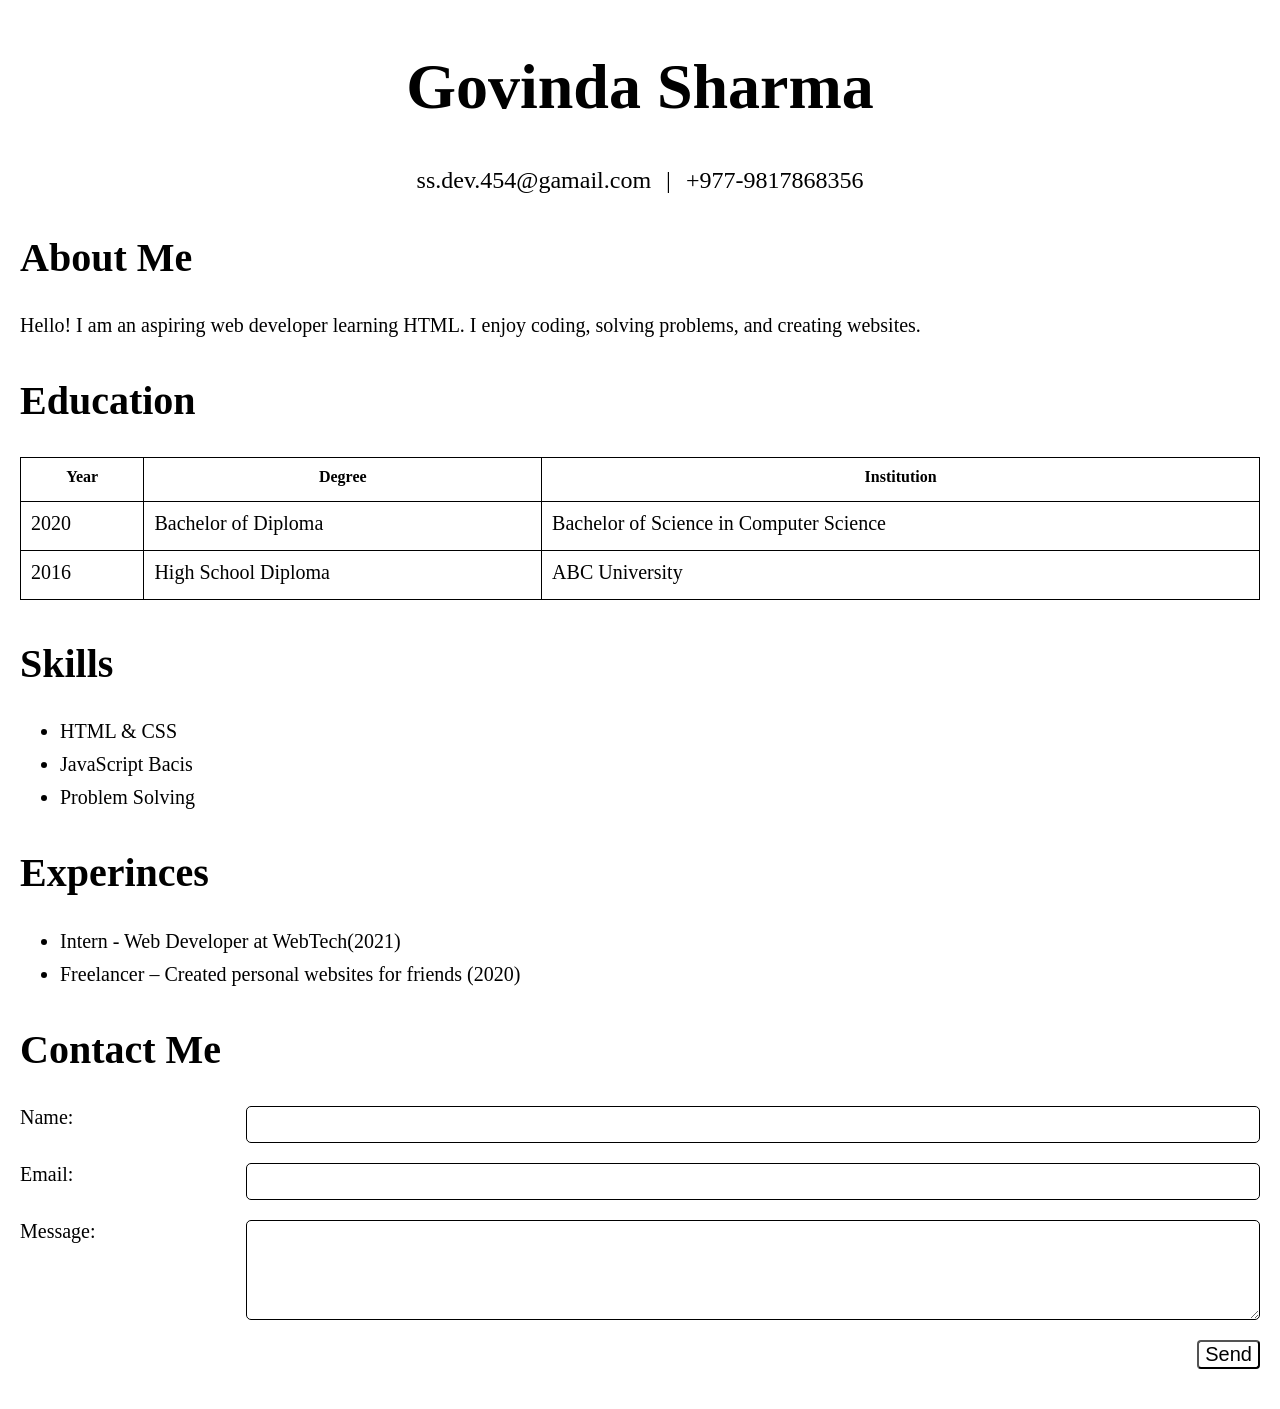
<file: index.html>
<!DOCTYPE html>
<html lang="en">

<head>
  <meta charset="UTF-8">
  <meta name="viewport" content="width=device-width, initial-scale=1.0">
  <title>HTML/CSS</title>
  <link rel="stylesheet" href="./style.css">
</head>

<body>


  <div class="site-wrapper">

    <header class="site-header">
      <div class="container">
        <h1>Govinda Sharma</h1>
        <div class="info">
          <a href="mailto:ss.dev.454@gamail.com">ss.dev.454@gamail.com</a>
          <span class="separator">|</span>
          <a href="tel:9817868356">+977-9817868356</a>
        </div>
      </div>
    </header>

    <div class="main">

      <div class="about-section my-40">
        <div class="container">
          <h2>About Me</h2>
          <p>Hello! I am an aspiring web developer learning HTML. I enjoy coding, solving problems, and creating
            websites.
          </p>
        </div>
      </div>

      <div class="qualification my-40">
        <div class="container">
          <div class="education">
            <h2>Education</h2>
            <table>
              <tr>
                <th>Year</th>
                <th>Degree</th>
                <th>Institution</th>
              </tr>
              <tr>
                <td>2020</td>
                <td>Bachelor of Diploma</td>
                <td>Bachelor of Science in Computer Science</td>
              </tr>
              <tr>
                <td>2016</td>
                <td>High School Diploma</td>
                <td>ABC University</td>
              </tr>
            </table>
          </div>

        </div>

      </div>

      <div class="skills my-40">
        <div class="container">
          <h2>Skills</h2>
          <ul>
            <li>HTML & CSS</li>
            <li>JavaScript Bacis</li>
            <li>Problem Solving</li>
          </ul>
        </div>
      </div>

      <div class="experinces my-40">
        <div class="container">
          <h2>Experinces</h2>
          <ul>
            <li>Intern - Web Developer at WebTech(2021)</li>
            <li>Freelancer – Created personal websites for friends (2020)</li>
          </ul>
        </div>
      </div>

      <div class="contact-us my-40">
        <div class="container">
          <h2>Contact Me</h2>
          <form class="contact-form">
            <div class="row">
              <label for="name">Name:</label>
              <input type="text" id="name" name="name">
            </div>

            <div class="row">
              <label for="email">Email:</label>
              <input type="email" id="email" name="email">
            </div>

            <div class="row">
              <label for="message">Message:</label>
              <textarea id="message" name="message"></textarea>
            </div>

            <div class="btn-wrapper">
              <button type="submit">Send</button>
            </div>
          </form>

        </div>
      </div>

      <footer class="site-footer">

      </footer>

    </div>
    
  </div>

</body>

</html>
</file>
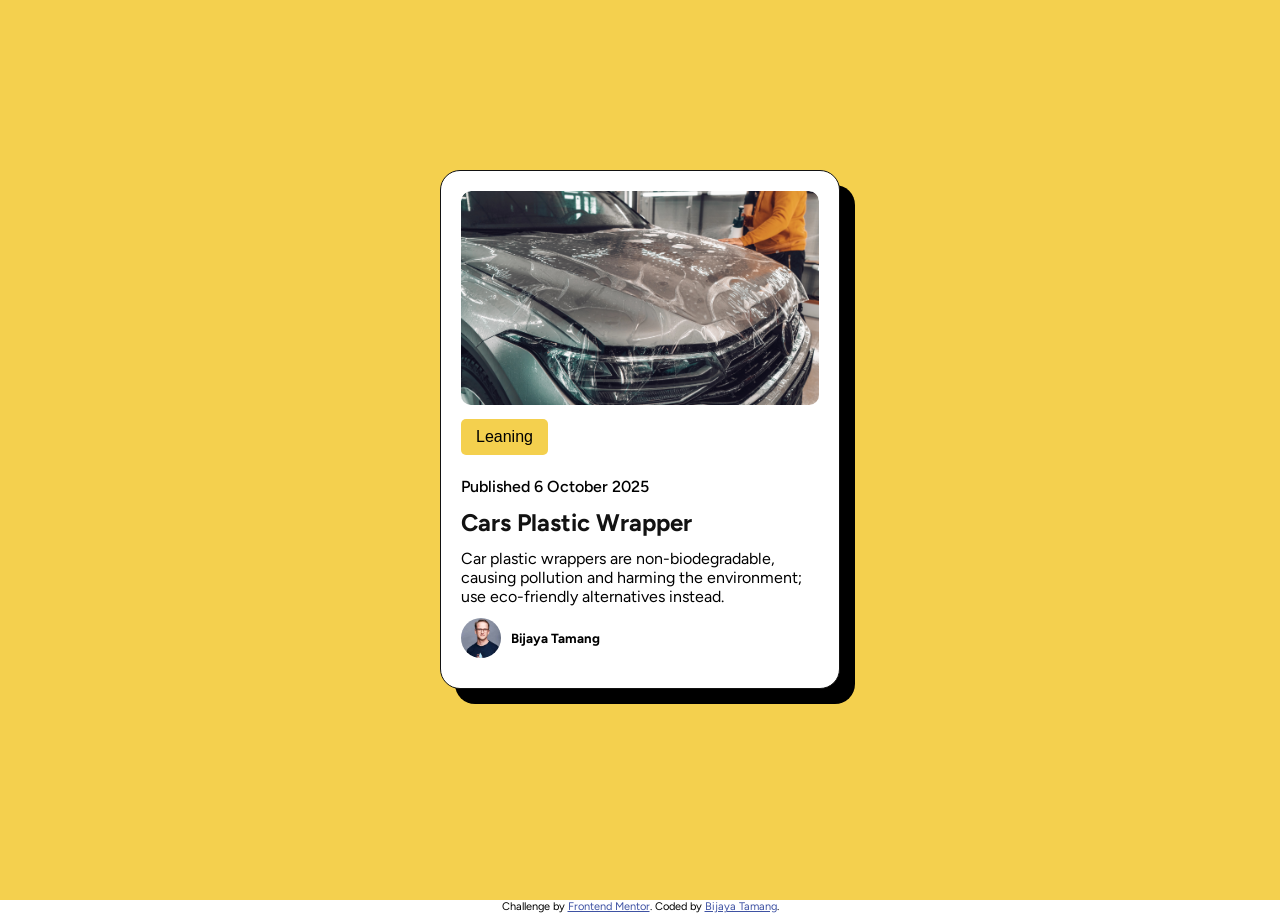
<file: blog-preview-card-main/index.html>
<!DOCTYPE html>
<html lang="en">
<head>
  <meta charset="UTF-8">
  <meta name="viewport" content="width=device-width, initial-scale=1.0"> <!-- displays site properly based on user's device -->
  <link rel="preconnect" href="https://fonts.googleapis.com">
<link rel="preconnect" href="https://fonts.gstatic.com" crossorigin>
<link href="https://fonts.googleapis.com/css2?family=Figtree:ital,wght@0,300..900;1,300..900&display=swap" rel="stylesheet">
  <link rel="icon" type="image/png" sizes="32x32" href="./assets/images/favicon-32x32.png">
  
  <title>Frontend Mentor | Blog preview card</title>

  <!-- Feel free to remove these styles or customise in your own stylesheet 👍 -->
  <style>
    *,
    *::after,
    *::before{
      margin: 0;
      padding: 0;
      box-sizing: border-box;
    }
    
    .figtree {
      font-family: "Figtree", sans-serif;
      font-optical-sizing: auto;
      font-weight: 500;
      font-style: normal;
    }
    body{
      width: 100%;
      height: auto;
      min-width: 320px;
      font-family: "Figtree";
    }
    .attribution { font-size: 11px; text-align: center; }
    .attribution a { color: hsl(228, 45%, 44%); }
    .site-blog{
      width: 100%;
      max-width: 1440px;
      height: 100vh;
      background: hsl(47, 88%, 63%);
      margin: 0 auto;
      padding: 70px;
  
    }
    .card{
      width: 100%;
      max-width: 400px;
      margin: 100px auto;
    }
    .card-container{
      border: 1px solid #121212;
      padding: 20px;
      background-color: hsl(0, 0%, 100%);
      border-radius: 20px;
      box-shadow: 15px 15px;
    }
    .img{
      width: 100%;
      height: auto;
      overflow: hidden;
      border-radius: 10px;
      cursor:pointer;
    }
    .img .img-card{
      width: 100%;
      object-fit: contain;
      border-radius: 10px;
    }
    button{
      margin: 10px 0;
      padding: 9px 15px;
      background: hsl(47, 88%, 63%);
      border: none;
      outline:  none;
      border-radius: 5px;
      font-weight: 500;
      cursor: pointer;
      font-size: 16px;
    }
    .active-states{
      text-decoration: none;
      color: #121212;
    }
    .active-states:hover{
      text-decoration: none;
      color: hsl(47, 88%, 63%);
    }
    p{
      margin: 12px 0;
      font-size: 16px;
    }
    .dates{
      text-transform: capitalize;
      font-weight: 540;
    }
    .author{
      display: flex;
      flex-wrap: wrap;
      gap: 10px;
      margin: 10px 0;
    }
    .author-img{
      width: 40px;
      height: 40px;
      border-radius: 50%;
    }
    .author-Name{
      width: 100%;
      max-width: 100px;
      margin: auto 0;
      text-transform: capitalize;
    }
    @media(max-width:500px){
        .site-blog{
        padding: 15px;
    
      }
      .card-container{
         box-shadow: 10px 10px;
      }
    }

  </style>
</head>
<body>
  <div class="site-blog">
    <div class="card">
      <div class="card-container">
        <div class="img">
          <img src="card-img.jpg" class="img-card" alt="Blog image not found">
        </div>
        <div class="card-content">
          <button>Leaning</button>
          <p class="dates">published 6 October 2025</p>
          <a href="" class="active-states" ><h2 class="card-heading">Cars Plastic Wrapper</h2></a>
          <p class="description">Car plastic wrappers are non-biodegradable, causing pollution and harming the environment; use eco-friendly alternatives instead.</p>
          <div class="author">
            <div class="author-img">
              <img src="author.jpeg" class="author-img" alt="Author Image not found">
            </div>
            <div class="author-Name">
              <h5 class="author-name">Bijaya tamang</h5>
            </div>
          </div>
        </div>
      </div>
    </div>
  </div>
  
  <div class="attribution">
    Challenge by <a href="https://www.frontendmentor.io?ref=challenge" target="_blank">Frontend Mentor</a>. 
    Coded by <a href="#">Bijaya Tamang</a>.
  </div>
</body>
</html>
</file>
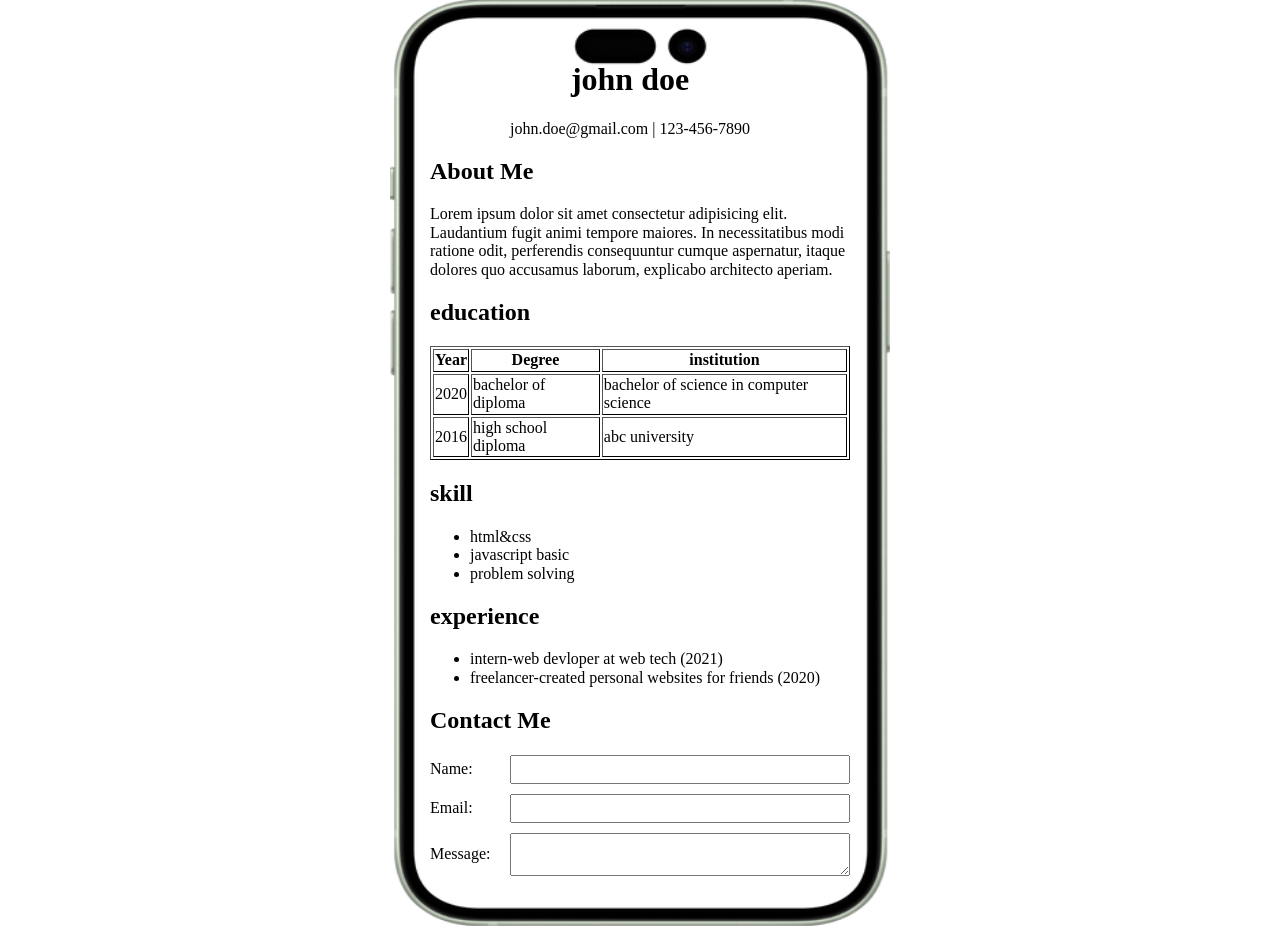
<file: form/index.html>
<!DOCTYPE html>
<html lang="en">

<head>
    <meta charset="UTF-8">
    <meta name="viewport" content="width=device-width, initial-scale=1.0">
    <title>Document</title>
    <link rel="stylesheet" href="reset.css">
    <link rel="stylesheet" href="style.css">
</head>

<body>
    <div class="site-wrapper">

        <header class="site-header"></header>
        <main class="site-main">

            <div class="content-wrapper">
                <div class="content">
                    <div class="image"><img src="iphone.png" alt=""></div>
                    <div class="form">
                        <div class="head-section">
                            <h1>john doe</h1>
                            <p>john.doe@gmail.com | 123-456-7890</p>
                        </div>
                        <div class="about-me">
                            <h2>About Me</h2>
                            <p>Lorem ipsum dolor sit amet consectetur adipisicing elit. Laudantium fugit animi tempore
                                maiores.
                                In necessitatibus modi ratione odit, perferendis consequuntur cumque aspernatur, itaque
                                dolores
                                quo accusamus laborum, explicabo architecto aperiam.</p>
                        </div>
                        <div class="education">
                            <h2>education</h2>
                            <table >
                                <tr>
                                    <th>Year</th>
                                    <th>Degree</th>
                                    <th>institution</th>
                                </tr>
                                <tr>
                                    <td>2020</td>
                                    <td>bachelor of diploma</td>
                                    <td>bachelor of science in computer science</td>
                                </tr>
                                <tr>
                                    <td>2016</td>
                                    <td>high school diploma</td>
                                    <td>abc university</td>
                                </tr>

                        </div>
                        </table>


                        <div class="skill">
                            <h2>skill</h2>
                            <ul>
                                <li>html&css</li>
                                <li>javascript basic</li>
                                <li>problem solving</li>
                            </ul>
                            <div class="experience">
                                <h2>experience</h2>
                                <ul>
                                    <li>intern-web devloper at web tech (2021)</li>
                                    <li>freelancer-created personal websites for friends (2020)</li>
                                </ul>

                            </div>
                            <div class="contact-me">
                                <h2>Contact Me</h2>

                                <div class="form-row">
                                    <label for="name">Name:</label>
                                    <input type="text" id="name">
                                </div>

                                <div class="form-row">
                                    <label for="email">Email:</label>
                                    <input type="email" id="email">
                                </div>

                                <div class="form-row">
                                    <label for="message">Message:</label>
                                    <textarea id="message"></textarea>
                                </div>
                            </div>

                        </div>
                    </div>
                </div>
            </div>
    </div>
    </main>
    <footer class="site-footer"></footer>
    </div>
</body>

</html>
</file>
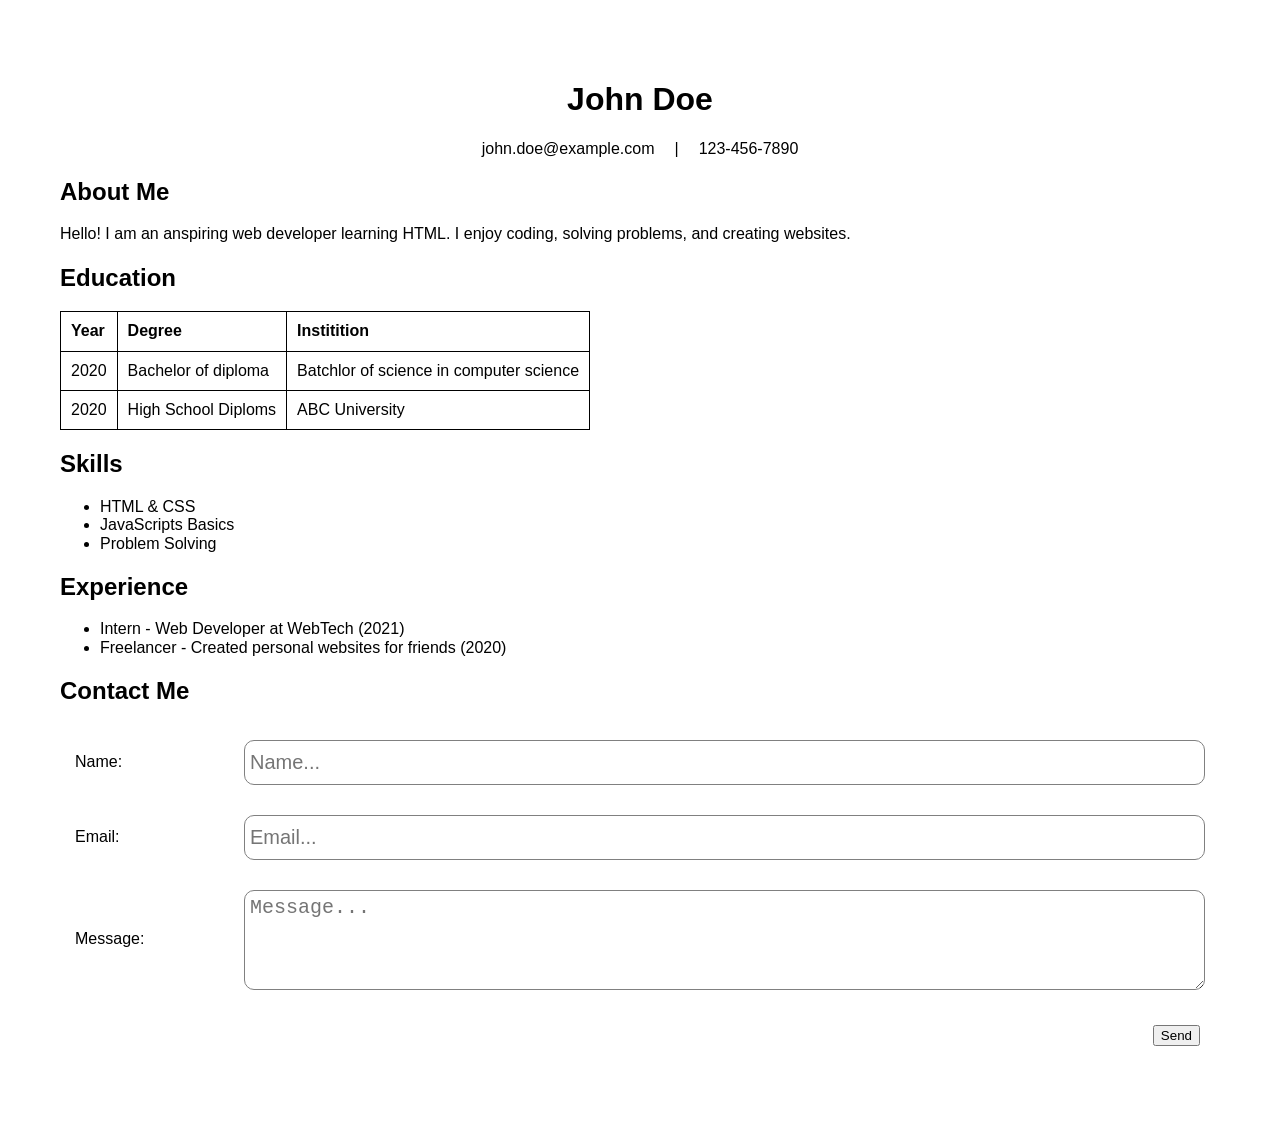
<file: html&css-practice/index.html>
<!DOCTYPE html>
<html lang="en">
<head>
    <meta charset="UTF-8">
    <meta name="viewport" content="width=device-width, initial-scale=1.0">
    <title>Profile</title>
    <link rel="stylesheet" href="style.css">
</head>
<body>
    <div class="site-wrapper">
        <div class="site-header"></div>
        <main class="site-main">
            <div class="header">
                <h1>John doe</h1>
                <div class="sub-title">
                    <a href="mailto:#" class="links">john.doe@example.com</a> | <a href="tel:#" class="tels">123-456-7890</a>
                </div>
            </div>
            <div class="body">
                <div class="about-title">
                    <h2>About Me</h2>
                    <p>Hello! I am an anspiring web developer learning HTML. I enjoy coding, solving problems, and creating websites.</p>
                </div>
                <div class="section-edu">
                    <h2>Education</h2>
                    <table>
                        <thead>
                            <tr>
                                <th>year</th>
                                <th>degree</th>
                                <th>institition</th>
                            </tr>
                        </thead>
                        <tbody>
                            <tr>
                                <td>2020</td>
                                <td>Bachelor of diploma</td>
                                <td>Batchlor of science in computer science</td>
                            </tr>
                            <tr>
                                <td>2020</td>
                                <td>High School Diploms</td>
                                <td>ABC University</td>
                            </tr>
                        </tbody>
                    </table>
                </div>
                <div class="skill-section">
                    <h2>Skills</h2>
                    <ul>
                        <li>HTML & CSS</li>
                        <li>JavaScripts Basics</li>
                        <li>Problem Solving</li>
                    </ul>
                </div>
                <div class="experience-section">
                    <h2>Experience</h2>
                    <ul>
                        <li>Intern - Web Developer at WebTech (2021)</li>
                        <li>Freelancer -  Created personal websites for friends (2020)</li>
                    </ul>
                </div>
                <div class="form">
                    <form action="">
                        <h2>Contact Me</h2>
                        <div class="form-content">
                            <div class="form-field">
                                <label class="form-label" for="nameField">Name:</label>
                                <input class="form-controle" type="text" placeholder="Name..." name="name" id="nameField">
                            </div>
                            <div class="form-field">
                                 <label class="form-label" for="emailFirld">Email:</label>
                                <input class="form-controle" type="email" placeholder="Email..." name="email" id="emailFirld">
                            </div>

                            <div class="form-field">
                                <label class="form-label" for="message">Message:</label>
                                <textarea class="form-controle" placeholder="Message..."  name="" id="message"></textarea>
                            </div>
                            
                            <div class="buttons">
                                <button>Send</button>
                            </div>
                        </div>
                    </form>
                </div>
                
            </div>
        </main>
        <div class="site-footer"></div>
    </div>
</body>
</html>
</file>
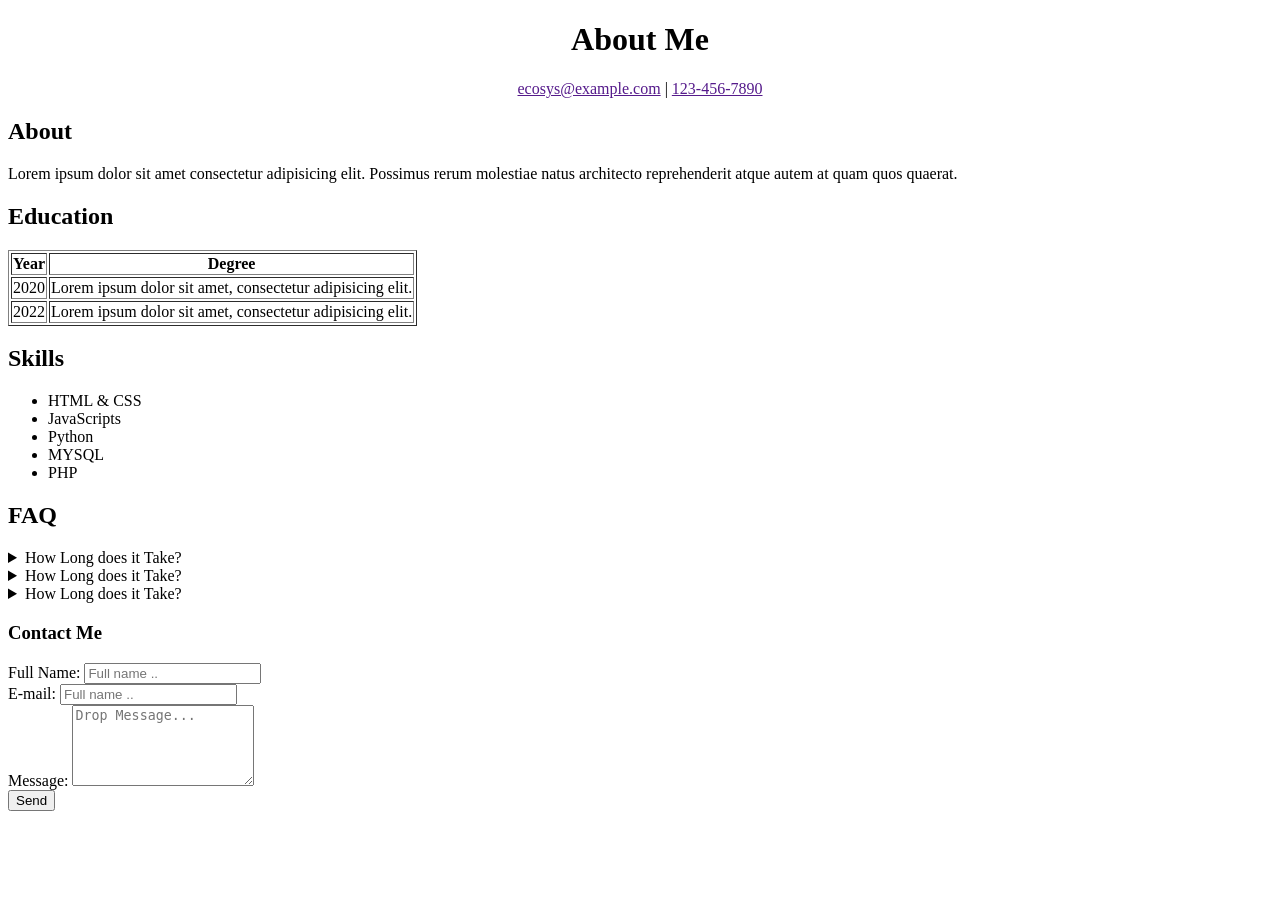
<file: OnlyHtml/index.html>
<!DOCTYPE html>
<html lang="en">
<head>
    <meta charset="UTF-8">
    <meta name="viewport" content="width=device-width, initial-scale=1.0">
    <title>Only HTML</title>
</head>
<body>
    <div class="site-wrapper">
        <div class="site-header">
            <header>
                <center>
                    <div class="header-content">
                        <h1>About Me</h1>
                        <a href="">ecosys@example.com</a>
                        <span>|</span>
                        <a href="">123-456-7890</a>
                    </div>
                </center>
            </header>
        </div>
        <main class="site-main" >
            <div class="container">
                <div class="about-container">
                    <div class="about-content">
                        <h2>About</h2>
                        <p>Lorem ipsum dolor sit amet consectetur adipisicing elit. Possimus rerum molestiae natus architecto reprehenderit atque autem at quam quos quaerat.</p>
                    </div>
                </div>
            </div>
            <div class="container">
                <div class="edu-contaier">
                    <div class="edu-content">
                        <h2>Education</h2>
                        <table border="1">
                            <thead>
                                <tr>
                                    <th>Year</th>
                                    <th>Degree</th>
                                </tr>
                            </thead>
                            <tbody>
                                <tr>
                                    <td>2020</td>
                                    <td>Lorem ipsum dolor sit amet, consectetur adipisicing elit.</td>
                                </tr>
                                <tr>
                                    <td>2022</td>
                                    <td>Lorem ipsum dolor sit amet, consectetur adipisicing elit.</td>
                                </tr>
                            </tbody>
                        </table>
                    </div>
                </div>
            </div>
            <div class="container">
                <div class="skill-container">
                    <div class="skill-content">
                        <h2>Skills</h2>
                        <ul>
                            <li>HTML & CSS</li>
                            <li>JavaScripts</li>
                            <li>Python</li>
                            <li>MYSQL</li>
                            <li>PHP</li>
                        </ul>
                    </div>
                </div>
            </div>
        </main>
        <div class="site-footer">
            <footer>
                <div class="faq-container">
                    <h2>FAQ</h2>
                    <details>
                        <summary>How Long does it Take?</summary>
                        <p>Lorem ipsum dolor sit amet consectetur adipisicing elit. Illum, laborum?</p>
                    </details>
                    <details>
                        <summary>How Long does it Take?</summary>
                        <p>Lorem ipsum dolor sit amet consectetur adipisicing elit. Illum, laborum?</p>
                    </details>
                    <details>
                        <summary>How Long does it Take?</summary>
                        <p>Lorem ipsum dolor sit amet consectetur adipisicing elit. Illum, laborum?</p>
                    </details>
                </div>
                <div class="form-container">
                    <h3>Contact Me</h3>
                    <form action="">
                        <div class="form-controle">
                            <label for="fname">Full Name:</label>
                            <input type="text" class="form-controle" id="fname" placeholder="Full name ..">
                        </div>
                        <div class="form-controle">
                            <label for="e-mail">E-mail:</label>
                            <input type="text" class="form-controle" id="e-mail" placeholder="Full name ..">
                        </div>
                        <div class="form-controle">
                            <label for="message">Message:</label>
                            <textarea name="" id="message" placeholder="Drop Message..." rows="5"></textarea>
                        </div>
                        <div class="form-controle-button">
                            <input type="submit" value="Send">
                        </div>
                    </form>
                </div>
            </footer>
        </div>
    </div>
</body>
</html>
</file>
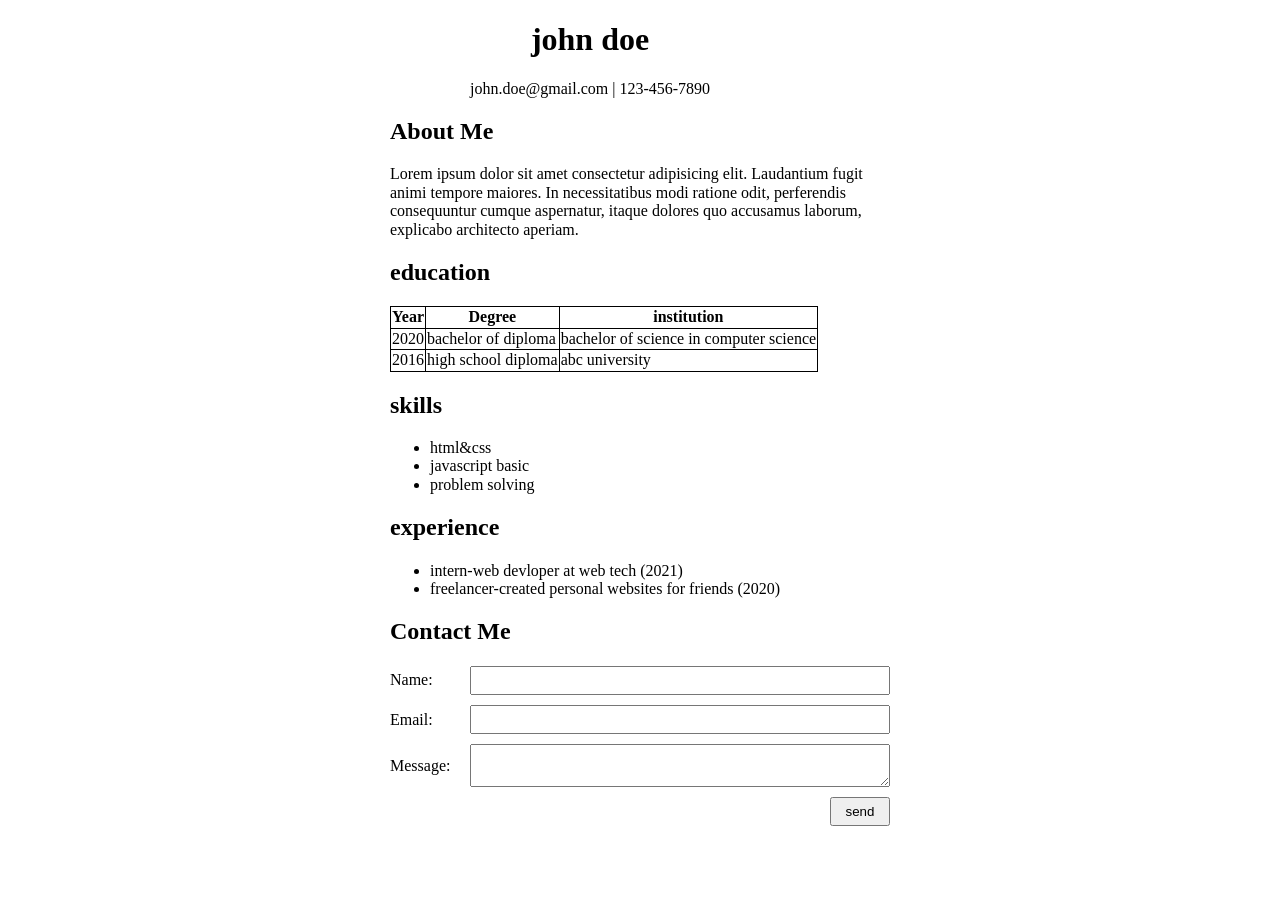
<file: re-form/index.html>
<!DOCTYPE html>
<html lang="en">

<head>
    <meta charset="UTF-8">
    <meta name="viewport" content="width=device-width, initial-scale=1.0">
    <title>Document</title>
    <link rel="stylesheet" href="reset.css">
    <link rel="stylesheet" href="style.css">
</head>

<body>
    <div class="site-wrapper">
        <div class="contnet-wrapper">

            <header class="site-header"></header>

            <main  class="site-main">
                <div class="head-section">
                    <h1>john doe</h1>
                    <p>john.doe@gmail.com | 123-456-7890</p>
                </div>
                <div class="about-me">
                    <h2>About Me</h2>
                    <p>Lorem ipsum dolor sit amet consectetur adipisicing elit. Laudantium fugit animi tempore
                        maiores.
                        In necessitatibus modi ratione odit, perferendis consequuntur cumque aspernatur, itaque
                        dolores
                        quo accusamus laborum, explicabo architecto aperiam.</p>
                </div>
                <div class="education">
                    <h2>education</h2>
                    <table>
                        <tr>
                            <th>Year</th>
                            <th>Degree</th>
                            <th>institution</th>
                        </tr>
                        <tr>
                            <td>2020</td>
                            <td>bachelor of diploma</td>
                            <td>bachelor of science in computer science</td>
                        </tr>
                        <tr>
                            <td>2016</td>
                            <td>high school diploma</td>
                            <td>abc university</td>
                        </tr>

                </div>
                </table>


                <div class="skill">
                    <h2>skills</h2>
                    <ul>
                        <li>html&css</li>
                        <li>javascript basic</li>
                        <li>problem solving</li>
                    </ul>
                    <div class="experience">
                        <h2>experience</h2>
                        <ul>
                            <li>intern-web devloper at web tech (2021)</li>
                            <li>freelancer-created personal websites for friends (2020)</li>
                        </ul>

                    </div>
                    <div class="contact-me">
                        <h2>Contact Me</h2>

                        <div class="form-row">
                            <label for="name">Name:</label>
                            <input type="text" id="name">
                        </div>

                        <div class="form-row">
                            <label for="email">Email:</label>
                            <input type="email" id="email">
                        </div>

                        <div class="form-row">
                            <label for="message">Message:</label>
                            <textarea id="message"></textarea>
                        </div>

                    </div>

                </div>
                <div class="send">
                <input type="submit" name="" id="" value="send">
                </div>
            </main>


        </div>
    </div>
    </div>
    </main>
    <footer class="site-footer"></footer>
    </div>
</body>

</html>
</file>
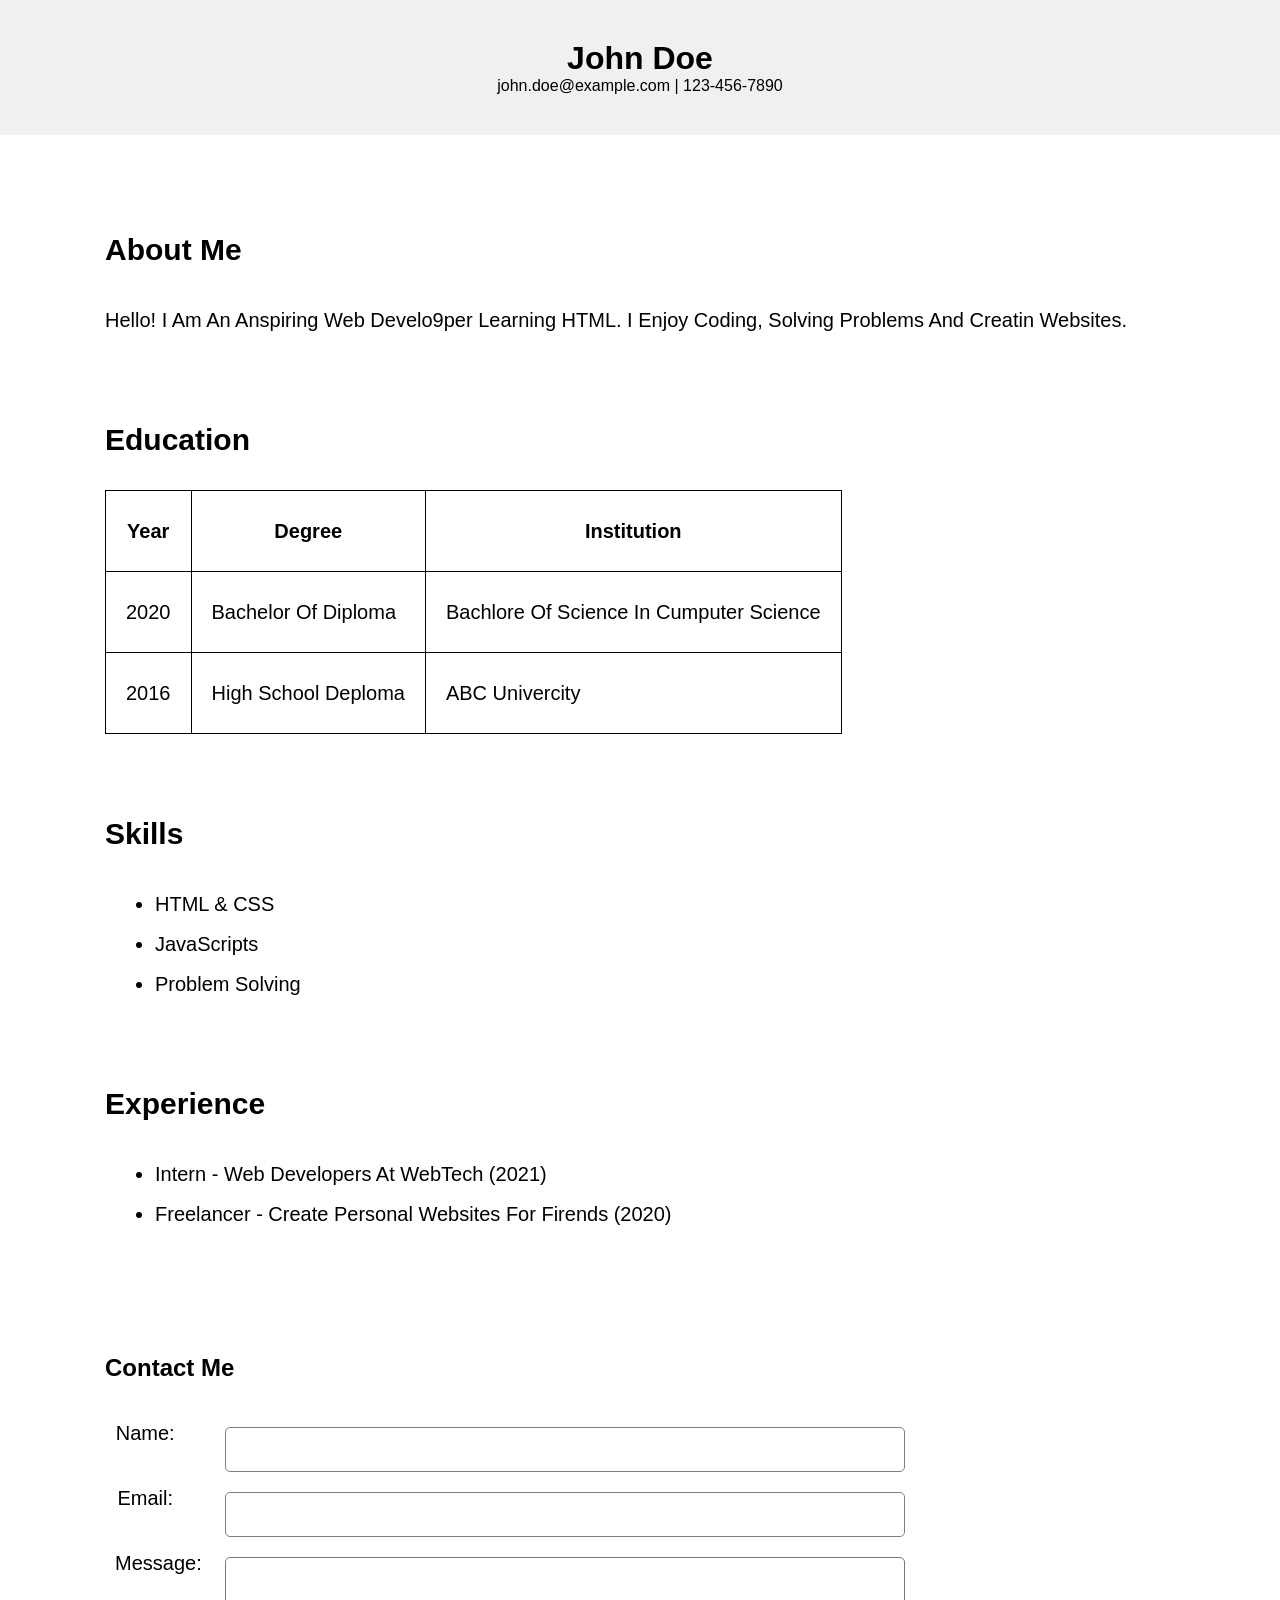
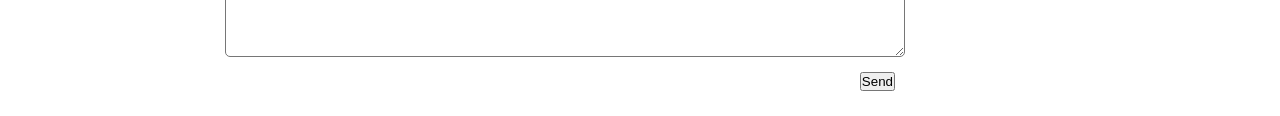
<file: resume/index.html>
<!DOCTYPE html>
<html lang="en">
  <head>
    <meta charset="UTF-8" />
    <meta name="viewport" content="width=device-width, initial-scale=1.0" />
    <link rel="stylesheet" href="style.css" />
    <title>Resume</title>
  </head>
  <body>
    <div class="site-wrapper">
      <div class="site-header">
        <div class="header-container">
          <div class="header-content">
            <h1>John Doe</h1>
            <a href="mailto:#">john.doe@example.com</a> |
            <a href="tel:">123-456-7890</a>
          </div>
        </div>
      </div>
      <main class="site-main">
        <div class="about-container">
          <div class="about-content">
            <h2>About Me</h2>
            <p>
              Hello! I am an anspiring web develo9per learning HTML. I enjoy coding, solving problems and creatin websites.
            </p>
          </div>
        </div>
        <div class="edu-container">
          <div class="edu-content">
            <h2>Education</h2>
            <table>
              <thead>
                <tr>
                  <th>Year</th>
                  <th>Degree</th>
                  <th>Institution</th>
                </tr>
              </thead>
              <tbody>
                <tr>
                  <td>2020</td>
                  <td>Bachelor of Diploma</td>
                  <td>Bachlore of science in cumputer science</td>
                </tr>
                <tr>
                  <td>2016</td>
                  <td>High School Deploma</td>
                  <td>ABC Univercity</td>
                </tr>
              </tbody>
            </table>
          </div>
        </div>
        <div class="skill-container">
          <h2>Skills</h2>
          <ul>
            <li>HTML & CSS</li>
            <li>JavaScripts</li>
            <li>Problem Solving</li>
          </ul>
        </div>
        <div class="experience-container">
          <h2>Experience</h2>
          <ul>
            <li>Intern - Web Developers at WebTech (2021) </li>
            <li>Freelancer - Create personal websites for firends (2020)</li>
          </ul>
        </div>
      </main>
      <div class="site-footer">
        <div class="contact-container">
          <form action="">
            <div class="form-container">
              <div class="form-title">
                <h2>Contact Me</h2>
              </div>
              <div class="form-controle">
                <label for="">Name:</label>
                <input class="form-input" type="text" name="" id="" />
              </div>
              <div class="form-controle">
                <label for="">Email:</label>
                <input class="form-input" type="text" name="" id="" />
              </div>
              <div class="form-controle">
                <label for="">Message:</label>
                <textarea class="textarea" name="" id=""></textarea>
              </div>
              <div class="buttons">
                <button>Send</button>
              </div>
            </div>
          </form>
        </div>
      </div>
    </div>
  </body>
</html>
</file>
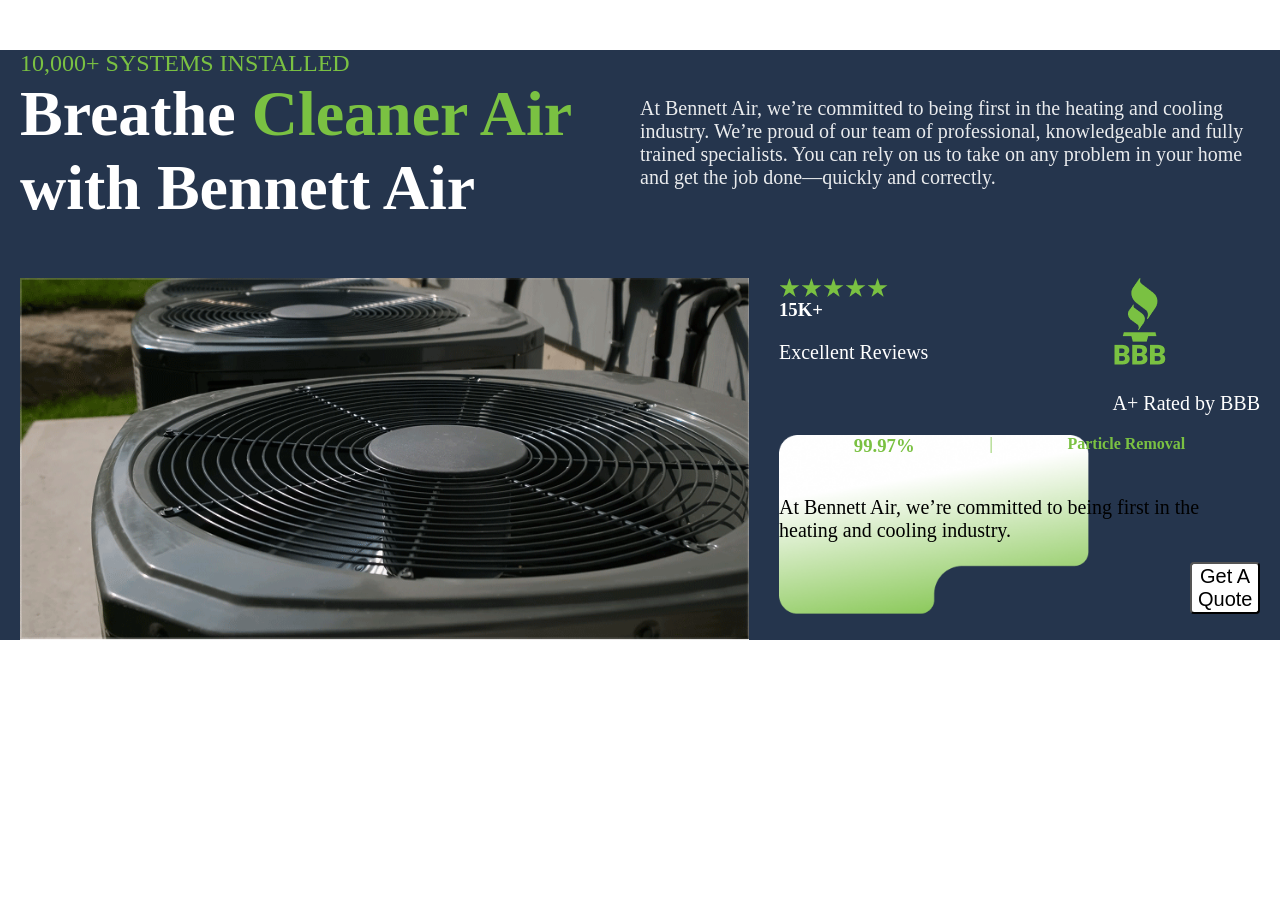
<file: Bennettair.html>
<!DOCTYPE html>
<html lang="en">

<head>
  <meta charset="UTF-8">
  <meta name="viewport" content="width=device-width, initial-scale=1.0">
  <title>Bennet Air</title>
  <link rel="stylesheet" href="./style.css">
  <link rel="stylesheet" href="./bennet.css">
</head>

<body>
  <div class="site-wraper">

    <div class="site-header">

    </div>

    <div class="main">
      <section class="banner-section">
        <div class="container">
          <div class="text-green">
            10,000+ Systems Installed
          </div>

          <div class="hero-top-section">
            <div class="hero-top-left">
              <h1>Breathe <Span>Cleaner Air </Span>with Bennett Air</h1>
            </div>
            <div class="hero-top-right">
              <p>At Bennett Air, we’re committed to being first in the heating and cooling industry. We’re proud of our
                team of professional, knowledgeable and fully trained specialists. You can rely on us to take on any
                problem in your home and get the job done—quickly and correctly. </p>
            </div>
          </div>

          <div class="hero-bottom-section">
            <div class="hero-bottom-left">
              <img src="./assets/images/bennett-hero-img.png" alt="Hero image">
            </div>
            <div class="hero-bottom-right">
              <div class="hero-reviews">
                <div class="review-left">
                  <img src="./assets/images/5-green-star.png" alt="5 Star icon">
                  <h3>15K+</h3>
                  <p>Excellent Reviews</p>
                </div>
                <div class="review-right">
                  <img src="./assets/images/bbb-logo.png" alt="BBB logo">
                  <p>A+ Rated by BBB</p>
                </div>

              </div>

              <div class="practical-removal">
                <div class="removal-header">
                  <h3>99.97%</h3>
                  <span>|</span>
                  <h4>Particle Removal</h4>
                </div>
                <p>At Bennett Air, we’re committed to being first in the heating and cooling industry.</p>
                <div class="btn-wrapper">
                  <button class="btn primary-btn">Get A Quote</button>
                </div>
              </div>
            </div>
          </div>
        </div>
      </section>
    </div>

    <div class="site-footer">

    </div>

  </div>
</body>

</html>
</file>
<file: style.css>
*,
*:before,
*:after {
  box-sizing: border-box;
  clear: both;
}

html,
body {
  margin: 0;
  overflow-x: hidden;
}

.site-wraper {
  position: relative;
  overflow: hidden;
  min-width: 320px;
}

img {
  max-width: 100%;
  height: auto;
  vertical-align: top;
}

.container {
  max-width: 1280px;
  width: 100%;
  margin: 0 auto;
}

h1,
h2,
h3,
h4,
h5,
h6 {
  margin-top: 0;
}


.site-wrapper {
  padding-inline: 20px;
}

.site-header {
  text-align: center;
  padding-top: 50px;
}

h1 {
  font-size: 64px;
}

h2 {
  font-size: 40px;
}

p,
ul li,
td {
  font-size: 20px;
}

.my-40 {
  margin: 40px 0;
}

.info {
  display: flex;
  justify-content: center;
  flex-wrap: wrap;
  gap: 15px;
  align-items: center;
  font-size: 24px;
  font-weight: 500;
}

.info a {
  color: #000;
  text-decoration: none;
}

.info a:hover {
  text-decoration: underline;
}

table {
  width: 100%;
}

table,
tr,
td,
th {
  border: 1px solid black;
  border-collapse: collapse;
}

td,
th {
  padding: 10px 10px 15px 10px;
}

.contact-form {
  display: flex;
  justify-content: start;
  flex-direction: column;
  gap: 20px;
}

.row {
  display: flex;
  justify-content: start;
  flex-wrap: wrap;
  column-gap: 80px;
}

label {
  width: calc(15% - 40px);
  font-size: 20px;
}

input,
textarea {
  width: calc(85% - 40px);
  border-radius: 5px;
  padding: 10px;
}

@media (max-width: 500px) {

  input,
  textarea {
    width: 100%;
  }

  label {
    width: 100%;
  }
}

input {
  border: 1px solid black;
  
}

textarea {
  border: 1px solid black;
}

textarea {
  min-height: 100px;
}

.btn-wrapper {
  display: flex;
  justify-content: end;
}

button {
  display: block;
  max-width: 70px;
  font-size: 20px;
  border-radius: 4px;
  background: #fff;
}

ul {
  display: flex;
  flex-direction: column;
  gap: 10px;
}
</file>
<file: form/style.css>
.site-wrapper{
 position: relative;
 overflow: hidden;
 min-width: 320px;

}
table, th, td {
  border: 1px solid black;
/* border-collapse: collapse; */
border-style: outset;
}
.contnet-wrapper{
    max-width: 1280px;
    width: 100%;
    margin: 0 auto;
}
.content{
    max-width: 500px;
    margin: 0 auto;
    position: relative;
    z-index: 1;
}
.image img{
    position: absolute;
    z-index: -1;
    width: 100%;
    height: 100%;
  

}
.form{
  padding: 40px;
}
.head-section{
    max-width:400px;
   text-align: center;
   
}
.form-row {
  display: flex;
  align-items: center;
  margin-bottom: 10px;
}

label {
  width: 80px;    
}

input, textarea {
  flex: 1;        
  padding: 5px;
}
</file>
<file: html&css-practice/style.css>
*,
*::after,
*::before{
    box-sizing: border-box;
    clear: both;
}
html{
    line-height: 1.15;
    -webkit-text-size-adjust: 100%;
}
body{
    margin: 0;
    font-family: sans-serif;
}
main{
    display: block;
}
.site-main{
    padding: 60px;
    width: 100%;
    height: auto;
    min-width: 320px;
}
.header{
    text-align: center;
}
.header h1{
    text-transform: capitalize;
}
h2{
    text-transform: capitalize;
}
.header .sub-title{
    display: flex;
    flex-wrap: wrap;
    gap: 20px;
    align-items: center;
    justify-content: center;
}
.links,
.tels{
    color: #000000;
    text-decoration: none;

}
table{
    border: 1px solid;
    border-collapse: collapse;
}
th{
    text-transform: capitalize;
}

th,td{
    border: 1px solid;
    text-align: left;
    padding: 10px;
}
.form-field{
    display: flex;
    flex-wrap: wrap;
    padding: 15px;
    gap: 100px;
}
label.form-label{
    width: 69px;
    margin: auto 0;
}
input.form-controle{
    height: 45px;
    font-size: 20px;
    padding: 0 5px;
    flex: 50%;
}
textarea.form-controle{
    height: 100px;
    font-size: 20px;
    padding:5px;
    flex: 50%;
}
input.form-controle,
textarea.form-controle{
    width: 100%;
    border: 1px solid gray;
    border-radius: 10px;
}
.buttons{
    display: flex;
    padding: 20px;
    width: 100%;
    justify-content: flex-end;

}
.submit{
    padding: 14px 50px;
    background-color: #191a19;
    border: 0px solid #04ff04;
    font-size: 19px;
    border-radius: 10px;
    cursor: pointer;
    transition: .2s ease-in-out;
    color: #ffffff;
}
.submit:hover{
    transform: scale(1.1);
    background-color: #024902;
    color: #ffffff;
}

@media(max-width:767px) {
    input.form-controle{
    flex: 100%;
}
textarea.form-controle{
    flex: 100%;
}
.form-field{
    display: flex;
    flex-wrap: wrap;
    padding: 15px;
    gap: 10px;
}
}
</file>
<file: re-form/style.css>
.site-wrapper{
 position: relative;
 overflow: hidden;
 min-width: 320px;

}
table, th, td {
  border: 1px solid black;
border-collapse: collapse;
align-items: center;
/* border-style: outset; */
}
.contnet-wrapper{
  max-width: 500px;
    width: 100%;
    margin: 0 auto;
}
.head-section{
    max-width:400px;
   text-align: center;
   
}
.form-row {
  display: flex;
  align-items: center;
  margin-bottom: 10px;
}

label {
  width: 80px;    
}

input, textarea {
  flex: 1;        
  padding: 5px;
}
.send{
  display: flex;
  justify-content: flex-end;
}
.send input{
  max-width: 60px;
}
</file>
<file: resume/style.css>
*,
*::after,
*::before{
    margin: 0;
    padding: 0;
    box-sizing: border-box;
}

.site-wrapper{
    width: 100%;
    height: auto;
    min-width: 320px;
    overflow: hidden;
    font-family: sans-serif;
}
.site-main{
    padding: 40px 80px;
    text-transform: capitalize;
    font-size: 20px;
    line-height: 40px;
}
.site-header{
    padding: 0;
    margin: 0;
    width: 100%;

}
.header-content{
    text-align: center;
    background-color: #f0f0f0;
    padding: 40px;
    
}
h1{
    text-transform: capitalize;
}
h2{
    padding: 30px 0;
}
a{
    color: #000;
    text-decoration: none;

}
.about-container,
.edu-container,
.skill-container,
.experience-container,
.contact-container{
    padding: 25px;
}


table,thead, tbody ,tr ,td, th{
    border: 1px solid rgb(0, 0, 0);
    border-collapse: collapse;
    padding: 20px;
    text-align: top;
}
ul{
    padding: 0 50px;
}
.site-footer{
    width: 100%;
    max-width: 1000px;
    padding:0 80px;
}
label{
    width:60.44px ;
    font-size: 20px;
}
.form-controle{
    display: flex;
    gap:0 50px;
    margin: 10px;
    text-align: center;
    width: 100%;
    flex-wrap: wrap;

}
.form-input{
    border: 1px solid gray;
    outline: non;
}
.form-input,
.textarea{
    width: 100%;
    margin: 5px 0;
    padding: 10px 0;
    font-size: 20px;
    border-radius: 5px;
    flex: 50%;
}
.textarea{
    min-height: 100px;
}
.buttons{
    display: flex;
    justify-content: flex-end;
}

@media(max-width:800px){
    .site-main{
    padding: 10px;
    text-transform: capitalize;
    font-size: 20px;
    line-height: 35px;
}.site-footer{
    width: 100%;
    max-width: 1000px;
    padding:0 10px;
}
.form-controle{
    display: flex;
    gap:0 50px;
    margin: 1px;
    text-align: center;
    width: 100%;
    flex-wrap: wrap;

}
}
</file>
<file: bennet.css>
.banner-section {
    background: rgba(37, 53, 77, 1);
    padding-inline: 20px;
}

.text-green {
    color: #7AC142;
    font-size: 24px;
    font-weight: 500;
    text-transform: uppercase;
}

.hero-top-left h1 {
    color: #FFF;
    font-size: 64px;
    font-weight: 700;
    line-height: 74px; /* 115.625% */
}

.hero-top-left h1 span {
    color: #7AC142;
    font-size: 64px;
    font-weight: 700;
    line-height: 74px;
}

.hero-top-section {
    display: flex;
    justify-content: start;
    flex-wrap: wrap;
}

.hero-top-left {
    width: 50%;
}

.hero-top-right {
    color: white;
    width: 50%;
    opacity: 0.9;
}

.hero-reviews {
    display: flex;
    justify-content: space-between;
    color: white;
}

.hero-bottom-section {
  display: flex;
  justify-content: start;
  flex-wrap: wrap;
  column-gap: 30px;

}
.hero-bottom-right {
    width: calc(40% - 15px);
}

.hero-bottom-left {
    width: calc(60% - 15px);
}

.practical-removal {
  background: url(./assets/images/practicla-removal-bg.png);
  background-repeat: no-repeat;
  background-size: contain;
}
.removal-header {
  display: flex;
  justify-content: space-evenly;
  color: rgba(122, 193, 66, 1);
}
</file>
